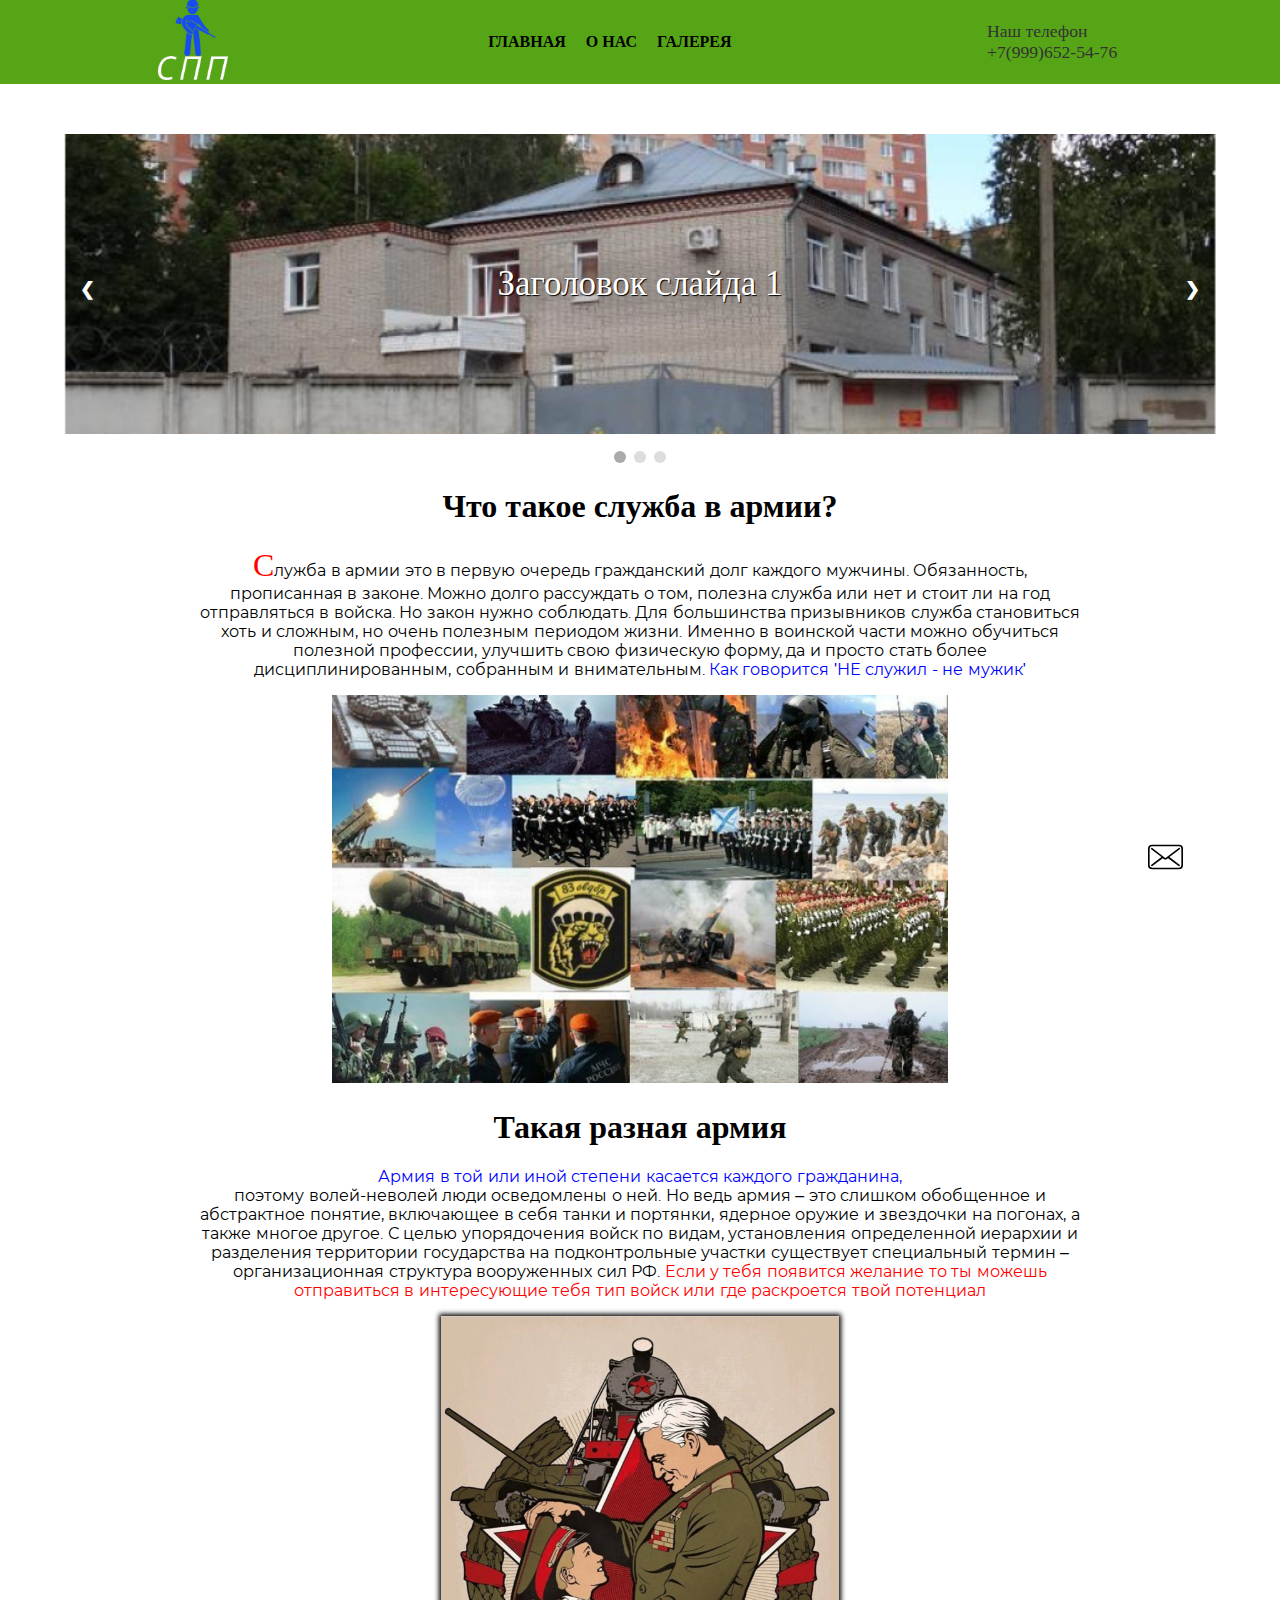
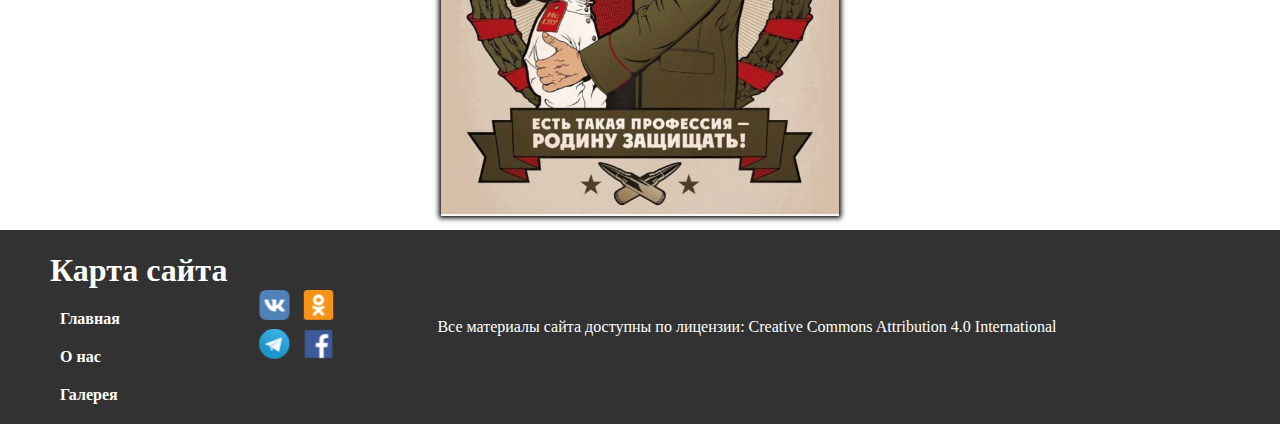
<file: index.html>
<!DOCTYPE html>
<html lang="ru">
<head>
    <meta charset="UTF-8">
    <meta name="viewport" content="width=device-width, initial-scale=1.0">
    <title>Главная</title>
    <link rel="stylesheet" href="css/style.css">
</head>
<body>
<form action="" class="messageform">
        <div class="messageform__form">
        <p class=" text-italic text-black text-center">Напишите нам ваши вопросы и <br>мы вам перезвоним!</p>
        <input class="" type="text" placeholder="ФИО">        
        <input class="" type="text" placeholder="телефон">
        <textarea class="" name="" id="" cols="30" rows="10" placeholder="Сообщение"></textarea>
        <input class="button text-center text-white text-italic " type="submit" value="Отправить">
        </div>
</form> 
    <header class="header">
        <div class="logo">
        <a href="#"><img class="logoim" src="img/logo/logo.png" alt=""></a>
        </div>
        <nav class="menu">
         <ul>
          <li><a href="index.html">Главная</a></li>
          <li><a href="forUs.html">О нас</a></li>
          <li><a href="gallery.html">Галерея</a></li>                 
         </ul>
        </nav>
        <div class="phone">   
        <p>Наш телефон 
            <br>+7(999)652-54-76</p>
       </div>
       <div class="burger_menu">
            <div class="burger_menu_button">
                <span class="burger_menu_line"></span>
            </div>
            <nav class="burger_menu_nav">
                <a href="index.html" class="burger_menu_link">Главная</a>
                <a href="forUs.html" class="burger_menu_link">О нас</a>
                <a href="gallery.html" class="burger_menu_link">Галерея</a>
            </nav>
            <div class="burger_menu_overlay"></div>
       </div>
    </header>
    <div class="msg-active">
        <a class="msg-active__button-self">
        <svg data-name="Live 1" id="Live_1" width="70%" height="50" viewBox="0 0 128 128" xmlns="http://www.w3.org/2000/svg"><title/><path d="M116.73,31.83a3,3,0,0,0-4.2-.61L64.14,67.34a1,1,0,0,1-1.2,0L15.5,31.06a3,3,0,1,0-3.64,4.77L49.16,64.36,12.27,92.16A3,3,0,1,0,15.88,97L54.11,68.14l5.18,4a7,7,0,0,0,8.43.06l5.44-4.06L111.84,97a3,3,0,1,0,3.59-4.81L78.17,64.35,116.12,36A3,3,0,0,0,116.73,31.83Z"/><path d="M113,19H15A15,15,0,0,0,0,34V94a15,15,0,0,0,15,15h98a15,15,0,0,0,15-15V34A15,15,0,0,0,113,19Zm9,75a9,9,0,0,1-9,9H15a9,9,0,0,1-9-9V34a9,9,0,0,1,9-9h98a9,9,0,0,1,9,9Z"/></svg>
        </a>
    </div>
    <div class="slider">
        <div class="item">
            <img src="img/slide/Военкомат1.png" alt="Первый слайд">
            <div class="slideText">Заголовок слайда 1</div>
        </div>
    
        <div class="item">
            <img src="img/slide/Военкомат1.png" alt="Второй слайд">
            <div class="slideText">Заголовок слайда 2</div>
        </div>
    
        <div class="item">
            <img src="img/slide/Военкомат1.png" alt="Третий слайд">
            <div class="slideText">Заголовок слайда 3</div>
        </div>
    
        <a class="prev" onclick="minusSlide()">&#10094;</a>
        <a class="next" onclick="plusSlide()">&#10095;</a>
    </div>
    
    <div class="slider-dots">
        <span class="slider-dots_item" onclick="currentSlide(1)"></span> 
        <span class="slider-dots_item" onclick="currentSlide(2)"></span> 
        <span class="slider-dots_item" onclick="currentSlide(3)"></span> 
    </div>
                   
<div class="contente">
    <div class="contente_info">
    <h1 class="contente_info_hh0">Что такое  служба в армии?</h1>
    <div class="contente_info_text">
        <p class="text1">Служба в армии это в первую очередь гражданский долг каждого мужчины. 
            Обязанность, прописанная в законе. 
            Можно долго рассуждать о том, полезна служба или нет и 
            стоит ли на год отправляться в войска. Но закон нужно соблюдать.
            Для большинства призывников служба становиться хоть и 
            сложным, но очень полезным периодом жизни. 
            Именно в воинской части можно обучиться полезной профессии, 
            улучшить свою физическую форму, да и просто стать более 
            дисциплинированным, собранным и внимательным.
            </p>
    </div>
    <div class="contente-img">
        <img class="contente-img1" src="img/content/image1.png">
    </div>
    <div class="contente_info">
        <h1 class="contente_info_hh1">Такая разная армия</h1>
        <div class="contente_info_text">
            <p class="text2">Армия в той или иной степени 
                касается каждого гражданина,<br> 
                поэтому волей-неволей люди осведомлены 
                о ней. Но ведь армия – это слишком обобщенное и 
                абстрактное понятие, включающее в себя танки и портянки, 
                ядерное оружие и звездочки на погонах, а также многое другое. 
                С целью упорядочения войск по видам, установления определенной 
                иерархии и разделения территории государства на подконтрольные 
                участки существует специальный термин – организационная структура 
                вооруженных сил РФ.
                </p>
        </div>
    </div>
    <div class="contente-img">
        <img class="contente-img2" src="img/content/image2.png">
    </div>
    </div>
    
</div>
    <footer>
            <div class="footer_back">
                <div class="footer_back_map">
                    <h1>Карта сайта</h1>              
                    <ul>
                        <li><a href="index.html">Главная</a></li>
                        <li><a href="forUs.html">О нас</a></li>
                        <li><a href="gallery.html">Галерея</a></li>                 
                    </ul>
                
                </div>
                <div class="sotial">
                    <div class="sotial__top">
                        <img src="img/icons/VK.svg" alt="" srcset="">
                        <img src="img/icons/OK.svg" alt="" srcset="">
                    </div>
                    <div class="sotial__bottom">
                        <img src="img/icons/Telegram.svg" alt="" srcset="">
                        <img src="img/icons/Facebook.svg" alt="" srcset="">
                    </div>
                </div>
                    <div class="footer_back_cap">
                        <p>Все материалы сайта доступны по лицензии:
                        Creative Commons Attribution 4.0 International</p>
                    </div>
                  </div>                        
    </footer>
    
<script src="js/jQuery.js"></script>
<script src="js/main.js"></script>
<script src="js/bur.js"></script>

</body>
</html>
</file>
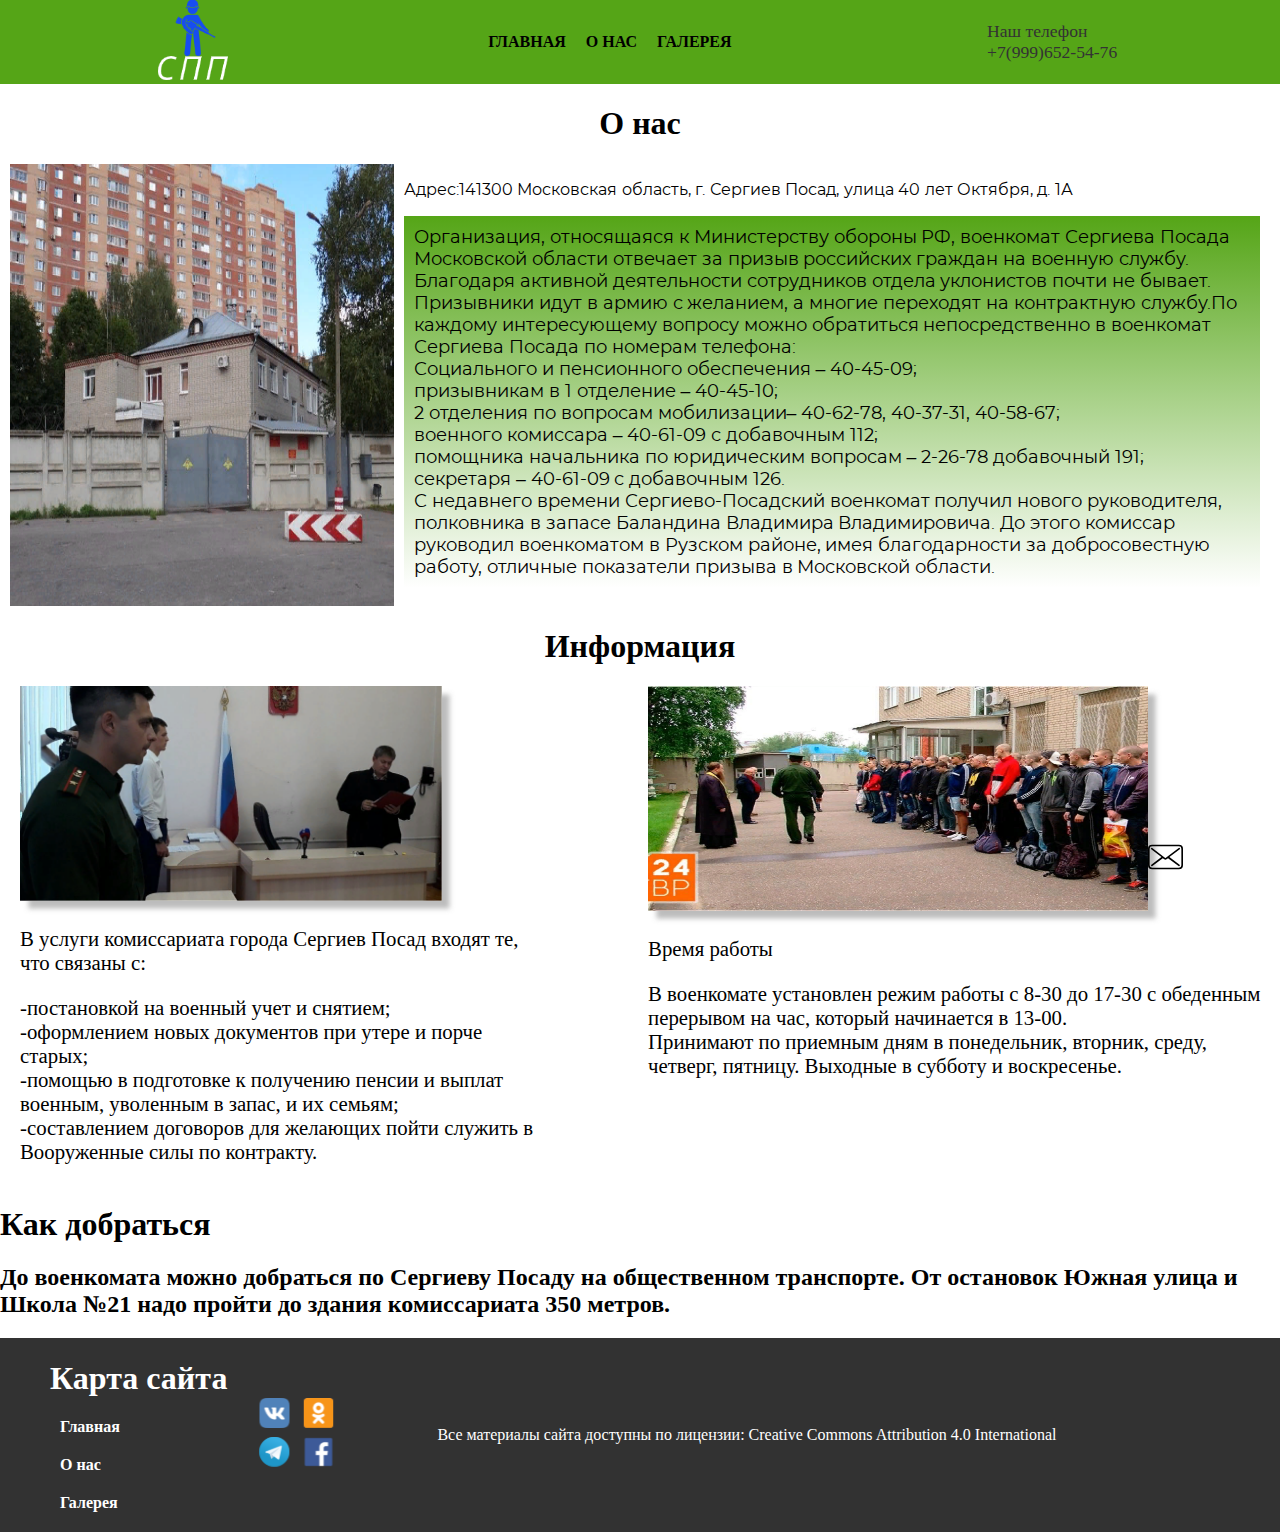
<file: forUs.html>
<!DOCTYPE html>
<html lang="ru">
<head>
    <meta charset="UTF-8">
    <meta name="viewport" content="width=device-width, initial-scale=1.0">
    <title>О нас</title>
    <link rel="stylesheet" href="css/styleUS.css">
</head>
<body>
<form action="" class="messageform">
        <div class="messageform__form">
        <p class=" text-italic text-black text-center">Напишите нам ваши вопросы и <br>мы вам перезвоним!</p>
        <input class="" type="text" placeholder="ФИО">        
        <input class="" type="text" placeholder="телефон">
        <textarea class="" name="" id="" cols="30" rows="10" placeholder="Сообщение"></textarea>
        <input class="button text-center text-white text-italic " type="submit" value="Отправить">
        </div>
</form>
    <header class="header">
        <div class="logo">
        <a href="#"><img class="logoim" src="img/logo/logo.png" alt=""></a>
        </div>
        <nav class="menu">
         <ul>
          <li><a href="index.html">Главная</a></li>
          <li><a href="forUs.html">О нас</a></li>
          <li><a href="gallery.html">Галерея</a></li>                 
         </ul>
        </nav>
        <div class="phone">      
        <p>Наш телефон 
            <br>+7(999)652-54-76</p>
        </div>
        <div class="burger_menu ">
            <div class="burger_menu_button">
                <span class="burger_menu_line"></span>
            </div>
            <nav class="burger_menu_nav">
                <a href="index.html" class="burger_menu_link">Главная</a>
                <a href="forUs.html" class="burger_menu_link">О нас</a>
                <a href="gallery.html" class="burger_menu_link">Галерея</a>
            </nav>
            <div class="burger_menu_overlay"></div>
       </div>
    </header>
    <div class="msg-active">
        <a class="msg-active__button-self">
        <svg data-name="Live 1" id="Live_1" width="70%" height="50" viewBox="0 0 128 128" xmlns="http://www.w3.org/2000/svg"><title/><path d="M116.73,31.83a3,3,0,0,0-4.2-.61L64.14,67.34a1,1,0,0,1-1.2,0L15.5,31.06a3,3,0,1,0-3.64,4.77L49.16,64.36,12.27,92.16A3,3,0,1,0,15.88,97L54.11,68.14l5.18,4a7,7,0,0,0,8.43.06l5.44-4.06L111.84,97a3,3,0,1,0,3.59-4.81L78.17,64.35,116.12,36A3,3,0,0,0,116.73,31.83Z"/><path d="M113,19H15A15,15,0,0,0,0,34V94a15,15,0,0,0,15,15h98a15,15,0,0,0,15-15V34A15,15,0,0,0,113,19Zm9,75a9,9,0,0,1-9,9H15a9,9,0,0,1-9-9V34a9,9,0,0,1,9-9h98a9,9,0,0,1,9,9Z"/></svg>
        </a>
    </div>
<div class="info">
    <div class="info_about">
            <h1>О нас</h1>
    </div>
    <div class="info_text">
            <img class="img3" src="img/content/image3.png">
        <div class="info_text_greentext">
            <div class="all_text">
                <p>Адрес:141300 Московская область, г. Сергиев Посад, улица 40 лет Октября, д. 1А</p>                          
                <p class="grennn">Организация, относящаяся к 
                Министерству обороны РФ, военкомат Сергиева Посада 
                Московской области отвечает за призыв российских 
                граждан на военную службу. Благодаря активной деятельности 
                сотрудников отдела уклонистов почти не бывает.
                Призывники идут в армию с желанием, а многие переходят 
                на контрактную службу.По каждому интересующему вопросу можно обратиться непосредственно в военкомат Сергиева Посада по номерам телефона:

                <br>Социального и пенсионного обеспечения – 40-45-09;
                <br>призывникам в 1 отделение – 40-45-10;
                <br>2 отделения по вопросам мобилизации– 40-62-78, 40-37-31, 40-58-67;
                <br>военного комиссара – 40-61-09 с добавочным 112;
                <br>помощника начальника по юридическим вопросам – 2-26-78 добавочный 191;
                <br>секретаря – 40-61-09 с добавочным 126.
                <br>С недавнего времени Сергиево-Посадский военкомат получил нового руководителя, полковника в запасе Баландина Владимира Владимировича. До этого комиссар руководил военкоматом в Рузском районе, имея благодарности за добросовестную работу, отличные показатели призыва в Московской области.
                </p>
            </div>            
        </div>
        
        </div>     
    </div>
    <div class="info_text_about">
            <h1>Информация</h1>
    </div>

    <div class="info_about_text">
        <div class="services">
        <img class="img4_1" src="img/content/image4.png">
        <p>В услуги комиссариата города Сергиев Посад входят те, что связаны с:</p>
        <p> -постановкой на военный учет и снятием;
            <br>-оформлением новых документов при утере и порче старых;
            <br>-помощью в подготовке к получению пенсии и выплат военным, уволенным в запас, и их семьям;
            <br>-составлением договоров для желающих пойти служить в Вооруженные силы по контракту.
            </p>
        </div>
        <div class="work">
            <img class="img4_2" src="img/content/image5.png">
            <p class="time">Время работы</p>
            <p>В военкомате установлен режим работы с 8-30 до 17-30 с обеденным перерывом на час, который начинается в 13-00. <br>Принимают по приемным дням в понедельник, вторник, среду, четверг, пятницу. Выходные в субботу и воскресенье.</p>
        </div>
    </div>
    <div class="map3">
        <h1>Как добраться</h1>
        <script type="text/javascript" class="yandexmap3" charset="utf-8" async src="https://api-maps.yandex.ru/services/constructor/1.0/js/?um=constructor%3A0daad140fcdefd983be1c4a862db712745cca174222701edc5de37b73afa1cfa&amp;height=490&amp;lang=ru_RU&amp;scroll=true"></script>
        <h2>До военкомата можно добраться по Сергиеву
         Посаду на общественном транспорте. От остановок 
         Южная улица и Школа №21 надо пройти до здания 
         комиссариата 350 метров.</h2>
    </div> 
    
<footer>
    <div class="footer_back">
            <div class="footer_back_map">
                <h1>Карта сайта</h1>              
                <ul>
                    <li><a href="index.html">Главная</a></li>
                    <li><a href="forUs.html">О нас</a></li>
                    <li><a href="gallery.html">Галерея</a></li>                 
                </ul>
            
        </div>
        <div class="sotial">
            <div class="sotial__top">
                <img src="img/icons/VK.svg" alt="" srcset="">
                <img src="img/icons/OK.svg" alt="" srcset="">
            </div>
            <div class="sotial__bottom">
                <img src="img/icons/Telegram.svg" alt="" srcset="">
                <img src="img/icons/Facebook.svg" alt="" srcset="">
            </div>
        </div>
            <div class="footer_back_cap">
                <p>Все материалы сайта доступны по лицензии:
                    Creative Commons Attribution 4.0 International</p>
            </div>
    </div>
</footer>
<script src="js/jQuery.js"></script>
<script src="js/bur.js"></script>
</body>
</html>
</file>
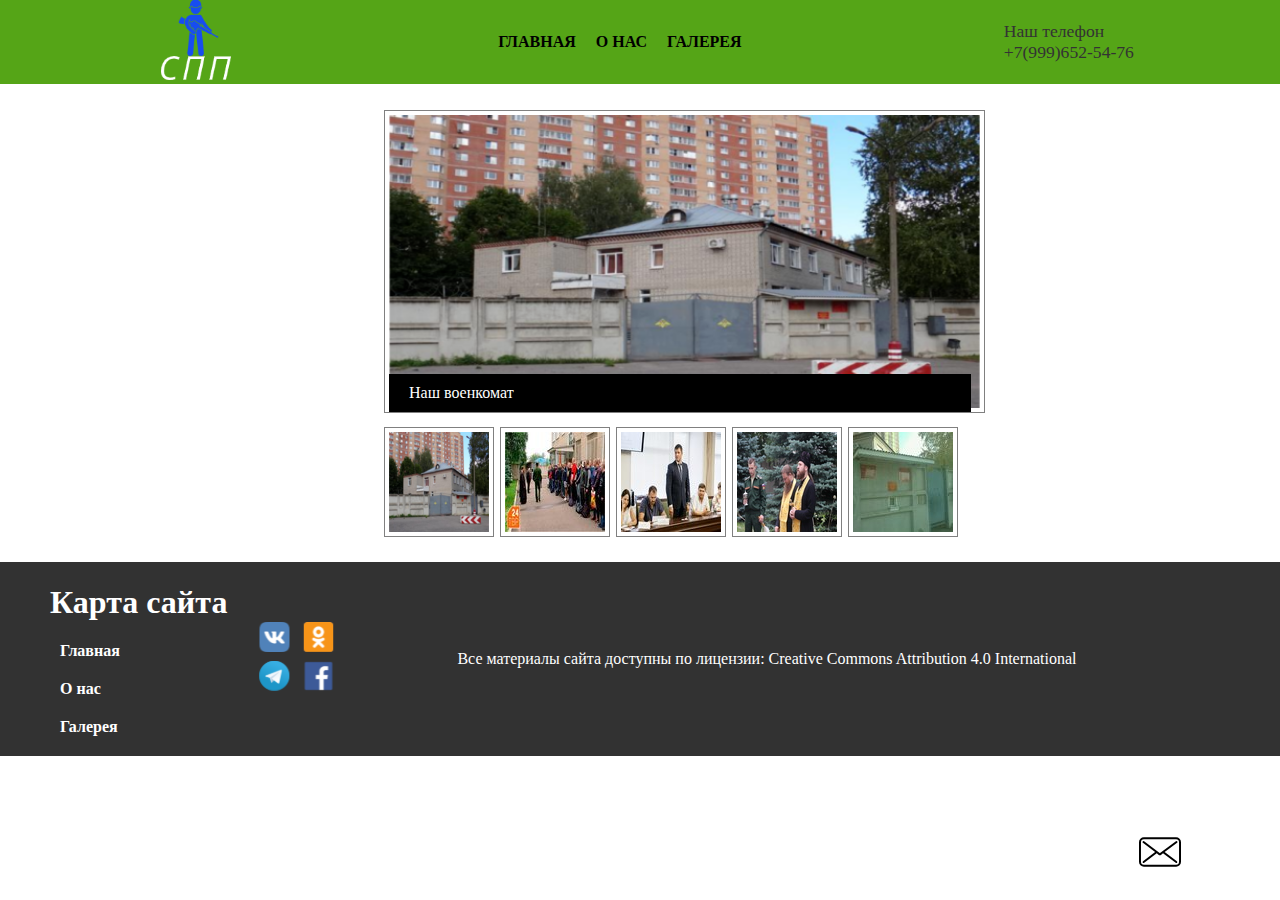
<file: gallery.html>
<!DOCTYPE html>
<html lang="ru">
<head>
    <meta charset="UTF-8">
    <meta name="viewport" content="width=device-width, initial-scale=1.0">
    <title>Галерея</title>
    
    <link rel="stylesheet" href="css/galleryStyle.css">
</head>
<body>
    <form action="" class="messageform">
        <div class="messageform__form">
        <p class=" text-italic text-black text-center">Напишите нам ваши вопросы и <br>мы вам перезвоним!</p>
        <input class="" type="text" placeholder="ФИО">        
        <input class="" type="text" placeholder="телефон">
        <textarea class="" name="" id="" cols="30" rows="10" placeholder="Сообщение"></textarea>
        <input class="button text-center text-white text-italic " type="submit" value="Отправить">
        </div>
</form>
    <header class="header">
        <div class="logo">
        <a href="#"><img class="logoim" src="img/logo/logo.png" alt=""></a>
        </div>
        <nav class="menu">
         <ul>
          <li><a href="index.html">Главная</a></li>
          <li><a href="forUs.html">О нас</a></li>
          <li><a href="">Галерея</a></li>                 
         </ul>
        </nav>
        <div class="phone">
        <p>Наш телефон 
            <br>+7(999)652-54-76</p>
        </div>
        <div class="burger_menu ">
            <div class="burger_menu_button">
                <span class="burger_menu_line"></span>
            </div>
            <nav class="burger_menu_nav">
                <a href="index.html" class="burger_menu_link">Главная</a>
                <a href="forUs.html" class="burger_menu_link">О нас</a>
                <a href="gallery.html" class="burger_menu_link">Галерея</a>
            </nav>
            <div class="burger_menu_overlay"></div>
       </div>
    </header>
    <div class="msg-active">
        <a class="msg-active__button-self">
        <svg data-name="Live 1" id="Live_1" width="70%" height="50" viewBox="0 0 128 128" xmlns="http://www.w3.org/2000/svg"><title/><path d="M116.73,31.83a3,3,0,0,0-4.2-.61L64.14,67.34a1,1,0,0,1-1.2,0L15.5,31.06a3,3,0,1,0-3.64,4.77L49.16,64.36,12.27,92.16A3,3,0,1,0,15.88,97L54.11,68.14l5.18,4a7,7,0,0,0,8.43.06l5.44-4.06L111.84,97a3,3,0,1,0,3.59-4.81L78.17,64.35,116.12,36A3,3,0,0,0,116.73,31.83Z"/><path d="M113,19H15A15,15,0,0,0,0,34V94a15,15,0,0,0,15,15h98a15,15,0,0,0,15-15V34A15,15,0,0,0,113,19Zm9,75a9,9,0,0,1-9,9H15a9,9,0,0,1-9-9V34a9,9,0,0,1,9-9h98a9,9,0,0,1,9,9Z"/></svg>
        </a>
    </div>
    <div id="gallery">
        <div id="panel">
            <img id="largeImage" src="img/gallery/image_01_large.png" />
            <div id="description">Наш военкомат</div>
        </div>
        <div id="thumbs">
            <img src="img/gallery/image_01_thumb.png" alt="Наш военкомат" />
            <img src="img/gallery/image_02_thumb.jpeg" alt="Призыв" />
            <img src="img/gallery/image_03_thumb.jpg" alt="Главный комиссар" />
            <img src="img/gallery/image_04_thumb.jpg" alt="Отправка призывников" />
            <img src="img/gallery/image_05_thumb.jpg" alt="Вход" />
            
        </div>
    </div>
<footer>
    <div class="footer_back">
        <div class="footer_back_map">
                <h1>Карта сайта</h1>              
                <ul>
                    <li><a href="index.html">Главная</a></li>
                    <li><a href="forUs.html">О нас</a></li>
                    <li><a href="#">Галерея</a></li>                 
                </ul>
            
        </div>
        <div class="sotial">
            <div class="sotial__top">
                <img src="img/icons/VK.svg" alt="" srcset="">
                <img src="img/icons/OK.svg" alt="" srcset="">
            </div>
            <div class="sotial__bottom">
                <img src="img/icons/Telegram.svg" alt="" srcset="">
                <img src="img/icons/Facebook.svg" alt="" srcset="">
            </div>
        </div>
            <div class="footer_back_cap">
                <p>Все материалы сайта доступны по лицензии:
                    Creative Commons Attribution 4.0 International</p>
            </div>
    </div>
</footer>
</body>
<script src="js/jQuery.js"></script>
<script src="js/bur.js"></script>
<script>$('#thumbs').delegate('img','click', function(){
    $('#largeImage').attr('src',$(this).attr('src').replace('thumb','large'));
    $('#description').html($(this).attr('alt'));
});</script>
</html>
</file>
<file: css/style.css>
@font-face {
    font-family: Stalinist;
    src: url(fonts/StalinistOne-Regular.ttf);
}

@font-face {
    font-family: 'Montserrat Alternates';
    src: url('fonts/Montserrat/Bold\ Normal/montserrat-600-normal.woff2') format('woff2'), url('fonts/Montserrat/Bold\ Normal/montserrat-600-normal.woff') format('woff'), url('fonts/Montserrat/Bold\ Normal/montserrat-600-normal.ttf') format('truetype');
    font-weight: 600;
    font-style: normal;
}

@font-face {
    font-family: 'Montserrat Alternates';
    src: url('fonts/Montserrat/Light\ Normal/montserrat-400-normal.woff2') format('woff2'), url('fonts/Montserrat/Light\ Normal/montserrat-400-normal.woff') format('woff'), url('fonts/Montserrat/Light\ Normal/montserrat-400-normal.ttf') format('truetype');
    font-weight: 400;
    font-style: normal;
}

@font-face {
    font-family: 'Montserrat Alternates';
    src: url('fonts/Montserrat/Bold\ Italic/montserrat-600-italic.woff2') format('woff2'), url('fonts/Montserrat/Bold\ Italic/montserrat-600-italic.woff') format('woff'), url('fonts/Montserrat/Bold\ Italic/montserrat-600-italic.ttf') format('truetype');
    font-weight: 600;
    font-style: italic;
}

@font-face {
    font-family: 'Montserrat Alternates';
    src: url('fonts/Montserrat/Light\ Italic/montserrat-400-italic.woff2') format('woff2'), url('fonts/Montserrat/Light\ Italic/montserrat-400-italic.woff') format('woff'), url('fonts/Montserrat/Light\ Italic/montserrat-400-italic.ttf') format('truetype');
    font-weight: 400;
    font-style: italic;
}


html,
body {
    margin: 0;
    padding: 0
}

.header {
    display: flex;
    flex-wrap: wrap;
    justify-content: space-around;
    align-items: center;
    background-color: #55A517;
    width: 100%;
    margin-top: -1;
}

.header .menu ul {
    display: flex;
}

.logoim {
    height: 80px;
    width: 80px;

}

.header .logo {
    padding-left: 30px;
}

.header .menu ul {
    display: flex;
    list-style: none;
}

.header .menu ul li {
    margin: 20px 10px;
}

.phone {
    font-size: 110%;
    color: #333;
    padding-right: 40px;
}

.header .menu ul a {
    text-transform: uppercase;
    text-decoration: none;
    font-weight: bold;
    color: black;
}

.slider {
    max-width: 90%;
    position: relative;
    margin: auto;
    height: 300px;
    margin-bottom: 15px;
    margin-top: 50px;
}

.slider .item img {
    object-fit: cover;
    width: 100%;
    height: 300px;
    border: none !important;
    box-shadow: none !important;
}

.slider .prev,
.slider .next {
    cursor: pointer;
    position: absolute;
    top: 0;
    top: 50%;
    width: auto;
    margin-top: -22px;
    padding: 16px;
    color: white;
    font-weight: bold;
    font-size: 18px;
    transition: 0.6s ease;
    border-radius: 0 3px 3px 0;
}

.slider .next {
    right: 0;
    border-radius: 3px 0 0 3px;
}

.slider .prev:hover,
.slider .next:hover {
    background-color: rgba(0, 0, 0, 0.8);
}

.slideText {
    position: absolute;
    color: #fff;
    font-size: 35px;
    left: 50%;
    top: 50%;
    transform: translate(-50%, -50%);
    text-shadow: 1px 1px 1px #000, 0 0 1em #000;
}

.slider-dots {
    text-align: center;
}

.slider-dots_item {
    cursor: pointer;
    height: 12px;
    width: 12px;
    margin: 0 2px;
    background-color: #ddd;
    border-radius: 50%;
    display: inline-block;
    transition: background-color 0.6s ease;
}

.active,
.slider-dots_item:hover {
    background-color: #aaa;
}

.slider .item {
    -webkit-animation-name: fade;
    -webkit-animation-duration: 1.5s;
    animation-name: fade;
    animation-duration: 1.5s;
}

@-webkit-keyframes fade {
    from {
        opacity: .4
    }

    to {
        opacity: 1
    }
}

@keyframes fade {
    from {
        opacity: .4
    }

    to {
        opacity: 1
    }
}

.contente {
    text-align: center;
    padding-right: 200px;
    padding-left: 200px;
}

.text1 {
    font-family: 'Montserrat Alternates', sans-serif;
}

.text2 {
    font-family: 'Montserrat Alternates', sans-serif;
}

.contente-img1 {
    width: 70%;
}

.contente-img2 {
    height: 500px;
    box-shadow: 0 0 5px 2px;
    margin-bottom: 10px;
}

footer {
    display: flex;
    flex-direction: column;
    align-items: center;
}

.footer_back {
    background-color: #323232;
    width: 100%;
    color: white;
    display: flex;
}

.footer_back_map {
    text-decoration: none;
    color: #FFFFFF;
    font-style: normal;
    font-weight: bold;
    margin-left: 50px;
}

.footer_back_info {
    display: flex;
    flex-wrap: wrap;
    justify-content: space-around;
    align-items: center;
}

.footer_back_cap {
    display: flex;
    align-items: center;
    margin-left: 80px;
    padding: 0;
}

.footer_back_map a {
    color: white;
    text-decoration: none;
}

.footer_back_map ul {
    list-style: none;
}

.footer_back_map ul li {
    margin: 20px 10px;
}

ul {
    list-style: none;
    padding: 0;
    margin: 0;

}

.content_info_text {
    font-family: Impact;
}

.text1::after {
    content: "Как говорится 'НЕ служил - не мужик'";
    color: blue;
}

.text1::first-letter {
    color: red;
    font-size: 200%;
    font-family: Alternates;
}

.text2::after {
    content: "Если у тебя появится желание то ты можешь отправиться в интересующие тебя тип войск или где раскроется твой потенциал";
    color: red;
}

.text2::first-line {
    color: blue;
}

.content_info_hh1 {
    text-shadow: #5dc8e5 0 0 10px;
    color: #0083bd;
}

.content_info_hh0 {
    text-shadow: red 0 0 10px;
}

.burger_menu {
    position: fixed;
    top: 0px;
    /* right:10px; */
    left: 90vw;
    z-index: 30;
    width: 70px;
    height: 60px;
    background-color: black;
    border-radius: 50%;
    transition: 0.4s;
    display: none;
}

.burger_menu_line,
.burger_menu_line::before,
.burger_menu_line::after {
    position: absolute;
    width: 40px;
    height: 6px;
    z-index: 30;
    background-color: white;
}

.burger_menu_line {
    top: 45%;
    right: 50%;
    transform: translate(50%, 50%);
}

.burger_menu_line::before {
    content: '';
    top: -12px;
}

.burger_menu_line::after {
    content: '';
    top: 12px;
}

.burger_menu_button:hover .burger_menu_line {
    filter: brightness(0.7);
}

.burger_menu_active .burger_menu_line {
    background-color: transparent;
}

.burger_menu_active .burger_menu_line::before {
    top: 0;
    transform: rotate(45deg);
}

.burger_menu_active .burger_menu_line::after {
    top: 0;
    transform: rotate(-45deg);
}

.burger_menu_nav {
    padding-top: 80px;
    position: fixed;
    z-index: 20;
    display: flex;
    flex-flow: column;
    height: 100%;
    background-color: black;
    overflow-y: auto;
    right: -100%;
    transition: 0.5s;
}

.burger_menu_active .burger_menu_nav {
    right: 0;
}

.burger_menu_link {
    padding: 20px;
    font-size: 15px;
    text-decoration: none;
    text-transform: uppercase;
    letter-spacing: 5px;
    color: white;
}

.burger_menu_overlay {
    display: none;
    position: fixed;
    top: 0;
    right: 0;
    width: 100vw;
    height: 100vh;
    z-index: 10;
}

.burger_menu_active .burger_menu_overlay {
    display: block;
    background-color: rgba(0, 0, 0, 0.5);
}

.msg-active {
    display: -webkit-box;
    display: -ms-flexbox;
    display: flex;
    -webkit-box-pack: center;
    -ms-flex-pack: center;
    justify-content: center;
    -webkit-box-align: center;
    -ms-flex-align: center;
    align-items: center;
    width: 50px;
    height: 50px;
    margin: 0px 0px 0px 0px;
    cursor: pointer;
    position: fixed;
    right: 7vw;
    bottom: 2vh;
    z-index: 12;
    -webkit-transition: background-color 0.15s ease-out, height 1s step-start;
    -o-transition: background-color 0.15s ease-out, height 1s step-start;
    transition: background-color 0.15s ease-out, height 1s step-start;
}

.msg-active a {
    display: -webkit-box;
    display: -ms-flexbox;
    display: flex;
    -webkit-box-pack: center;
    -ms-flex-pack: center;
    justify-content: center;
    -webkit-box-align: center;
    -ms-flex-align: center;
    align-items: center;
    width: 100%;
    height: 100%;
}


.msg-active__button-self {
    -webkit-transition: 0.3s;
    -o-transition: 0.3s;
    transition: 0.3s;
}

.msg-active__button-self:hover {
    -webkit-transform: scale(1.3) rotate(180deg);
    -ms-transform: scale(1.3) rotate(180deg);
    transform: scale(1.3) rotate(180deg);
}

.msg-active:hover {
    background-color: rgb(0, 0, 0);
}

svg {
    fill: black;
    -webkit-transition: 0.3s;
    -o-transition: 0.3s;
    transition: 0.3s;
}

.msg-active__button-self:hover>svg {
    fill: #ffffff;
}

footer .sotial {
    margin-left: 30px;
    margin-top: 60px;
    width: 100px;
}

.sotial img {
    width: 35px;
    height: 30px;
    margin: 0px 5px 5px 0;
}

.messageform {
    display: -webkit-box;
    display: -ms-flexbox;
    display: flex;
    -webkit-box-pack: center;
    -ms-flex-pack: center;
    justify-content: center;
    -webkit-box-align: center;
    -ms-flex-align: center;
    align-items: center;
    width: 102vw;
    height: 100vh;
    position: fixed;
    z-index: 8;
    background-color: rgba(0, 0, 0, 0.5);
    opacity: 0;
    height: 0;
    overflow: hidden;
    -webkit-transition: opacity 0.5s ease-out, height 1s step-end;
    -o-transition: opacity 0.5s ease-out, height 1s step-end;
    transition: opacity 0.5s ease-out, height 1s step-end;
}

.messageform.active {
    height: 100vh;
    opacity: 1;
    -webkit-transition: opacity 0.5s ease-out, height 1s step-start;
    -o-transition: opacity 0.5s ease-out, height 1s step-start;
    transition: opacity 0.5s ease-out, height 1s step-start;
}

.messageform p {
    white-space: nowrap;
}

.messageform__form {
    display: -webkit-box;
    display: -ms-flexbox;
    display: flex;
    -webkit-box-orient: vertical;
    -webkit-box-direction: normal;
    -ms-flex-direction: column;
    flex-direction: column;
    -webkit-box-pack: center;
    -ms-flex-pack: center;
    justify-content: center;
    -webkit-box-align: center;
    -ms-flex-align: center;
    align-items: center;
    width: 450px;
    height: 450px;
    background-color: white;
    border-radius: 100px;
    padding: 40px 0 40px 0;
    transition: 1s ease;
    transform:translateY(-100%);
}
.messageform.active  .messageform__form{
    transform:translateY(0%)!important;
}
.messageform__form input {
    margin: 20px 0 0 0;
    width: 50%;
    height: 200px;
    padding: 5px;
    border-radius: 20px;
    text-align: center;
}

.messageform__form textarea {

    margin: 30px 0 0 0;
    padding: 20px 0 0 0;
    width: 60%;
    max-width: 300px;
    min-width: 300px;
    min-height: 220px;
    max-height: 300px;
    border: none;
    border-radius: 20px;
    -webkit-box-shadow: 0px 0px 10px rgba(0, 0, 0, 0.50) inset;
    box-shadow: 0px 0px 10px rgba(0, 0, 0, 0.50) inset;
    text-align: center;
}

.messageform__form .button {
    color: white;
    margin: 10px 0 0 0;
    padding: 10px 0 20px 0;
    width: 70%;
    height: 100px;
    border: none;
    border-radius: 20px;
    -webkit-box-shadow: 0px 0px 10px rgba(0, 0, 0, 0.50);
    box-shadow: 0px 0px 10px rgba(0, 0, 0, 0.50);
    text-align: center;
    background-color: #000000;
    -webkit-transition: background-color 0.15s ease-out, height 1s step-start;
    -o-transition: background-color 0.15s ease-out, height 1s step-start;
    transition: background-color 0.15s ease-out, height 1s step-start;
}

.messageform__form .button.click,
.buttons .buttons__up.click,
.msg-active.click {
    background-color: #1f461e;
    -webkit-transition: background-color 0.15s ease-out, height 1s step-start;
    -o-transition: background-color 0.15s ease-out, height 1s step-start;
    transition: background-color 0.15s ease-out, height 1s step-start;
}


@media (max-width: 770px) {
    .menu {
        display: none;
    }

    .phone {
        margin-right: 100px;
    }

    .burger_menu {
        display: initial;
    }

    .contente-img1 {
        width: 80%;
    }

    .contente {

        padding-right: 20px;
        padding-left: 20px;
        font-family: 'Trebuchet MS';
    }

    .text1,
    .text2 {
        text-align: left;
    }
}

@media (max-width: 450px) {
    .burger_menu {
        display: initial;
    }

    .contente {

        padding-right: 14px;
        padding-left: 10px;
        font-family: 'Courier New';
    }

    .logoim {
        height: 60px;
        width: 60px;

    }

    .header .logo {
        padding-left: 10px;
    }

    .contente-img2 {
        height: 300px;
        box-shadow: 0 0 5px 2px;
        margin-bottom: 10px;
    }

    .burger_menu {
        position: fixed;
        top: 0px;
        /* right:10px; */
        left: 75vw;
        z-index: 30;
        width: 70px;
        height: 60px;
        background-color: black;
        border-radius: 50%;
        transition: 0.4s;
    }
    .footer_back_cap{
        margin-left: unset;
    }
}
</file>
<file: css/styleUS.css>
@font-face 
{
    font-family: Stalinist;
    src: url(fonts/StalinistOne-Regular.ttf);
}

@font-face 
{
    font-family: 'Montserrat Alternates';
    src: url('fonts/Montserrat/Bold\ Normal/montserrat-600-normal.woff2') format('woff2'), url('fonts/Montserrat/Bold\ Normal/montserrat-600-normal.woff') format('woff'), url('fonts/Montserrat/Bold\ Normal/montserrat-600-normal.ttf') format('truetype');
    font-weight: 600;
    font-style: normal;
}

@font-face 
{
    font-family: 'Montserrat Alternates';
    src: url('fonts/Montserrat/Light\ Normal/montserrat-400-normal.woff2') format('woff2'), url('fonts/Montserrat/Light\ Normal/montserrat-400-normal.woff') format('woff'), url('fonts/Montserrat/Light\ Normal/montserrat-400-normal.ttf') format('truetype');
    font-weight: 400;
    font-style: normal;
}

@font-face 
{
    font-family: 'Montserrat Alternates';
    src: url('fonts/Montserrat/Bold\ Italic/montserrat-600-italic.woff2') format('woff2'), url('fonts/Montserrat/Bold\ Italic/montserrat-600-italic.woff') format('woff'), url('fonts/Montserrat/Bold\ Italic/montserrat-600-italic.ttf') format('truetype');
    font-weight: 600;
    font-style: italic;
}

@font-face 
{
    font-family: 'Montserrat Alternates';
    src: url('fonts/Montserrat/Light\ Italic/montserrat-400-italic.woff2') format('woff2'), url('fonts/Montserrat/Light\ Italic/montserrat-400-italic.woff') format('woff'), url('fonts/Montserrat/Light\ Italic/montserrat-400-italic.ttf') format('truetype');
    font-weight: 400;
    font-style: italic;
}

html, body{
    margin: 0;
    padding: 0
}
.header {
    display: flex;
    flex-wrap: wrap; 
    justify-content: space-around;
    align-items: center; 
    background-color:#55A517;
    width: 100%;
    
}
 .header .menu ul {
    display: flex;
 }
.logoim{
    height: 80px;
    width: 80px;
}
.header .logo {
    padding-left: 30px;
  }
.header .menu ul {
    display: flex;
    list-style: none;
}
.header .menu ul li {
    margin: 20px 10px;
    
}
.phone {
    font-size: 110%;
    color: #333;
    padding-right: 40px;
}
.header .menu ul a {
    text-transform: uppercase;
    text-decoration: none;
    font-weight: bold;
    color:black;
}
.info_about h1{
    text-align: center;
}
.img3{
    width:30%; 
    padding-left: 10px;
}
.info_text{
display: flex;

}
.info_text_greentext{
    margin-left: 10px;
    margin-right: 20px;

}
.all_text{
    font-family: 'Montserrat Alternates', sans-serif;
}
.grennn{
    font-size: 110%;
    background-color:#55A517;
    padding: 10px;
    font-family: 'Montserrat Alternates', sans-serif;
    background: linear-gradient(to top, #ffffff, #55A517);
}
.info_text_about{
    text-align: center;
}
.info_about_text{
    display: flex;
}
.img4_1{
    width:80%;
    box-shadow: 0.4em 0.4em 5px rgba(122,122,122,0.5);
}
.img4_2{
    width:500px;
    height: 225px;
    box-shadow: 0.4em 0.4em 5px rgba(122,122,122,0.5);
}
.services{
    margin-left: 20px;
    font-size: 130%;
}
.work{
    padding-left: 100px;
    font-size: 130%;
}
.map1 h1{
text-align: center;
}
.map1 h2{
    text-align: center;
    }
footer{
    display:flex;
    flex-direction:column;
    align-items: center;
}
.footer_back{
    background-color:#323232;
    width: 100%;
    color:white;
    display: flex;
}
.footer_back_map{
text-decoration: none;
color: #FFFFFF;
font-style: normal;
font-weight: bold;
margin-left: 50px;
}

.footer_back_info{
    display: flex;
    flex-wrap: wrap; 
    justify-content: space-around;
    align-items: center;
}
.footer_back_cap{
    display: flex;
    align-items: center;
    margin-left: 80px;
    padding:0;
}
.footer_back_map a{
    color:white;
    text-decoration: none;
}
.footer_back_map ul{
    list-style: none;
}
.footer_back_map ul li {
    margin: 20px 10px;
}
ul {
    list-style: none;
    padding: 0;
    margin: 0;
    
}
.burger_menu{
    position: fixed;
    top:0px;
    right:10px;
    z-index: 30;
    width: 70px;
    height: 60px;
    background-color:black;
    border-radius:50%;
    transition: 0.4s;
    display: none;
}
.burger_menu_line, .burger_menu_line::before, 
.burger_menu_line::after{
    position: absolute;
    width:40px;
    height: 6px;
    z-index: 30;
    background-color:white;
}
.burger_menu_line{
    top:45%;
    right: 50%;
    transform: translate(50%, 50%);
}
.burger_menu_line::before{
    content:'';
    top: -12px;
}
.burger_menu_line::after{
    content:'';
    top: 12px;
}

.burger_menu_button:hover .burger_menu_line{
    filter: brightness(0.7);
}

.burger_menu_active .burger_menu_line{
    background-color:transparent;
}
.burger_menu_active .burger_menu_line::before{
    top: 0;
    transform: rotate(45deg);
}
.burger_menu_active .burger_menu_line::after{
    top: 0;
    transform: rotate(-45deg);
}
.burger_menu_nav{
    padding-top: 80px;
    position: fixed;
    z-index: 20;
    display: flex;
    flex-flow: column;
    height: 100%;
    background-color:black;
    overflow-y: auto;
    right: -100%;
    transition: 0.5s;
}
.burger_menu_active .burger_menu_nav{
    right: 0;
}

.burger_menu_link{
padding: 20px;
font-size: 15px;
text-decoration: none;
text-transform: uppercase;
letter-spacing: 5px;
color: white;
}

.burger_menu_overlay{
display: none;
position: fixed;
top: 0;
right: 0;
width:100vw;
height:100vh;
z-index: 10; 
}
.burger_menu_active .burger_menu_overlay{
    display: block;
    background-color: rgba(0,0,0,0.5); 
}

.msg-active
{
display: -webkit-box;
display: -ms-flexbox;
display: flex;
-webkit-box-pack: center;
-ms-flex-pack: center;
justify-content: center;
-webkit-box-align: center;
-ms-flex-align: center;
align-items: center;
width: 50px;
height: 50px;
margin: 0 0px 0 0;
cursor: pointer;
position: fixed;
right: 7vw;
bottom: 2vh;
z-index: 12;
-webkit-transition: background-color 0.15s ease-out, height 1s step-start;
-o-transition: background-color 0.15s ease-out, height 1s step-start;
transition: background-color 0.15s ease-out, height 1s step-start;
}

.msg-active a
{
display: -webkit-box;
display: -ms-flexbox;
display: flex;
-webkit-box-pack: center;
-ms-flex-pack: center;
justify-content: center;
-webkit-box-align: center;
-ms-flex-align: center;
align-items: center;
width: 100%;
height: 100%;
}


.msg-active__button-self
{
-webkit-transition: 0.3s;
-o-transition: 0.3s;
transition: 0.3s;
}

.msg-active__button-self:hover
{
-webkit-transform: scale(1.3) rotate(180deg);
-ms-transform: scale(1.3) rotate(180deg);
transform: scale(1.3) rotate(180deg);
}

.msg-active:hover
{
background-color: rgb(0, 0, 0);
}

svg
{
fill: black;
-webkit-transition: 0.3s;
-o-transition: 0.3s;
transition: 0.3s;
}

.msg-active__button-self:hover>svg
{
fill: #ffffff;
}

footer .sotial
{
    margin-left: 30px;
    margin-top: 60px;
    width: 100px;
}
.sotial img
{
    width: 35px;
    height: 30px;
    margin: 0px 5px 5px 0;
}
.messageform 
{
    display: -webkit-box;
    display: -ms-flexbox;
    display: flex;
    -webkit-box-pack: center;
        -ms-flex-pack: center;
            justify-content: center;
    -webkit-box-align: center;
        -ms-flex-align: center;
            align-items: center;
    width: 102vw;
    height: 100vh;
    position: fixed;
    z-index: 10;
    background-color: rgba(0, 0, 0, 0.5);
    opacity: 0;
    height: 0;
    overflow: hidden;
    -webkit-transition: opacity 0.5s ease-out, height 1s step-end;
    -o-transition: opacity 0.5s ease-out, height 1s step-end;
    transition: opacity 0.5s ease-out, height 1s step-end;

}
.messageform.active  .messageform__form{
    transform:translateY(0%)!important;
}
.messageform.active
{
    height: 100vh;
    opacity: 1;
    -webkit-transition: opacity 0.5s ease-out, height 1s step-start;
    -o-transition: opacity 0.5s ease-out, height 1s step-start;
    transition: opacity 0.5s ease-out, height 1s step-start;
}

.messageform p
{
    white-space: nowrap;
}

.messageform__form
{
    display: -webkit-box;
    display: -ms-flexbox;
    display: flex;
    -webkit-box-orient: vertical;
    -webkit-box-direction: normal;
        -ms-flex-direction: column;
            flex-direction: column;
    -webkit-box-pack: center;
        -ms-flex-pack: center;
            justify-content: center;
    -webkit-box-align: center;
        -ms-flex-align: center;
            align-items: center;
    width: 450px;
    height: 450px;
    background-color: white;
    border-radius: 100px;
    padding: 50px 0 50px 0;
    transition: 1s ease;
    transform:translateY(-100%);
}

.messageform__form input
{
    margin: 20px 0 0 0;
    width: 50%;
    height: 200px;
    padding: 5px;
    border-radius: 20px;
    text-align: center;
}

.messageform__form textarea
{

    margin: 30px 0 0 0;
    padding: 20px 0 0 0;
    width: 60%;
    max-width: 300px;
    min-width: 300px;
    min-height: 220px;
    max-height: 300px;
    border: none;
    border-radius: 20px;
    -webkit-box-shadow: 0px 0px 10px rgba(0, 0, 0, 0.50) inset;
            box-shadow: 0px 0px 10px rgba(0, 0, 0, 0.50) inset;
    text-align: center;
}

.messageform__form .button
{
    color: white;
    margin: 10px 0 0 0;
    padding: 10px 0 20px 0;
    width: 70%;
    height: 100px;
    border: none;
    border-radius: 20px;
    -webkit-box-shadow: 0px 0px 10px rgba(0, 0, 0, 0.50);
            box-shadow: 0px 0px 10px rgba(0, 0, 0, 0.50);
    text-align: center;
    background-color: #000000;
    -webkit-transition: background-color 0.15s ease-out, height 1s step-start;
    -o-transition: background-color 0.15s ease-out, height 1s step-start;
    transition: background-color 0.15s ease-out, height 1s step-start;
}

.messageform__form .button.click, .buttons .buttons__up.click, .msg-active.click
{
    background-color: #1f461e;
    -webkit-transition: background-color 0.15s ease-out, height 1s step-start;
    -o-transition: background-color 0.15s ease-out, height 1s step-start;
    transition: background-color 0.15s ease-out, height 1s step-start;
}
   
    
@media (max-width: 770px){
.burger_menu{
display: initial;
}
.menu{
    display: none;
}
.phone{
    margin-right: 40%;
}
.info_about_text{
    padding-left: 20px;
    padding-right: 10px;
}
.img3{
    width:80%;
    margin-left: 5%;
}
.services{
    font-family: 'Montserrat Alternates', sans-serif;
}
.info_text{
    display: block;
}

.grennn{
    margin-right: 20px;
}
.work{
    padding-left: 40px;
font-family: 'Montserrat Alternates', sans-serif;
}
.img4_1{
    width:100%;
    
}
.img4_2{
    width:300px;
    height: 160px;
}
.all_text{
    margin-left: 30px;
}

}
@media (max-width: 450px){
.info_text{
    display: block;
        
}
.info_about_text{
    display: block;
    padding: 10px;
}
.phone {
    font-size: 110%;
    color: #333;
    padding-right: 0px;
}
.img4_1{
    width:100%;
    
}
.img4_2{
    width:100%;
}
.work{
    padding-left: 0px;
    font-family: 'Montserrat Alternates', sans-serif;
}
.time{
    text-align: center;
}
.grennn{
    margin-right: 10px;
    font-family: 'Montserrat Alternates', sans-serif;
}
.logoim{
    height: 60px;
    width: 60px;
    
}
.header .logo {
    padding-left: 10px;
}
.footer_back_cap{
    margin-left: unset;
}



}
</file>
<file: css/galleryStyle.css>
html,
body {
    margin: 0;
    padding: 0
}

.header {
    display: flex;
    flex-wrap: wrap;
    justify-content: space-around;
    align-items: center;
    background-color: #55A517;
    width: 100%;
}

.header .menu ul {
    display: flex;
}

.logoim {
    height: 80px;
    width: 80px;

}

.header .logo {
    padding-left: 30px;
}

.header .menu ul {
    display: flex;
    list-style: none;
}

.header .menu ul li {
    margin: 20px 10px;
}

.phone {
    font-size: 110%;
    color: #333;
    padding-right: 20px;
}

.header .menu ul a {
    text-transform: uppercase;
    text-decoration: none;
    font-weight: bold;
    color: black;
}

#gallery {
    margin-left: 30%;
    margin-top: 2%;
    margin-bottom: 2%;
}

#thumbs {
    padding-top: 10px;
    overflow: hidden;
}

#thumbs img {
    border: 1px solid gray;
    padding: 4px;
    background-color: white;
    cursor: pointer;
}

#largeImage {
    border: 1px solid gray;
    padding: 4px;
    background-color: white;
    cursor: pointer;
    width: 66%;
}

#thumbs img {
    float: left;
    margin-right: 6px;
}

#description {
    background: black;
    color: white;
    position: absolute;
    bottom: 0;
    padding: 10px 20px;
    width: 60.5%;
    margin: 5px;
}

#panel {
    position: relative;
}

footer {
    display: flex;
    flex-direction: column;
    align-items: center;
}

.footer_back {
    background-color: #323232;
    width: 100%;
    color: white;
    display: flex;
}

.footer_back_map {
    text-decoration: none;
    color: #FFFFFF;
    font-style: normal;
    font-weight: bold;
    margin-left: 50px;
}

.footer_back_info {
    display: flex;
    flex-wrap: wrap;
    justify-content: space-around;
    align-items: center;
}

.footer_back_cap {
    display: flex;
    align-items: center;
    margin-left: 100px;
    padding: 0;
}

.footer_back_map a {
    color: white;
    text-decoration: none;
}

.footer_back_map ul {
    list-style: none;
}

.footer_back_map ul li {
    margin: 20px 10px;
}

ul {
    list-style: none;
    padding: 0;
    margin: 0;

}

.burger_menu {
    position: fixed;
    top: 0px;
    right: 10px;
    z-index: 30;
    width: 70px;
    height: 60px;
    background-color: black;
    border-radius: 50%;
    transition: 0.4s;
    display: none;
}

.burger_menu_line,
.burger_menu_line::before,
.burger_menu_line::after {
    position: absolute;
    width: 40px;
    height: 6px;
    z-index: 30;
    background-color: white;
}

.burger_menu_line {
    top: 45%;
    right: 50%;
    transform: translate(50%, 50%);
}

.burger_menu_line::before {
    content: '';
    top: -12px;
}

.burger_menu_line::after {
    content: '';
    top: 12px;
}

.burger_menu_button:hover .burger_menu_line {
    filter: brightness(0.7);
}

.burger_menu_active .burger_menu_line {
    background-color: transparent;
}

.burger_menu_active .burger_menu_line::before {
    top: 0;
    transform: rotate(45deg);
}

.burger_menu_active .burger_menu_line::after {
    top: 0;
    transform: rotate(-45deg);
}

.burger_menu_nav {
    padding-top: 80px;
    position: fixed;
    z-index: 20;
    display: flex;
    flex-flow: column;
    height: 100%;
    overflow-y: auto;
    right: -100%;
    transition: 0.5s;
    background-color: black;
}

.burger_menu_active .burger_menu_nav {
    right: 0;
}

.burger_menu_link {
    padding: 20px;
    font-size: 15px;
    text-decoration: none;
    text-transform: uppercase;
    letter-spacing: 5px;
    color: white;
}

.burger_menu_overlay {
    display: none;
    position: fixed;
    top: 0;
    right: 0;
    width: 100vw;
    height: 100vh;
    z-index: 10;
}

.burger_menu_active .burger_menu_overlay {
    display: block;
    background-color: rgba(0, 0, 0, 0.5);
}

.msg-active {
    display: -webkit-box;
    display: -ms-flexbox;
    display: flex;
    -webkit-box-pack: center;
    -ms-flex-pack: center;
    justify-content: center;
    -webkit-box-align: center;
    -ms-flex-align: center;
    align-items: center;
    width: 60px;
    height: 60px;
    margin: 0 0px 0 0;
    cursor: pointer;
    position: fixed;
    right: 7vw;
    bottom: 2vh;
    z-index: 12;
    -webkit-transition: background-color 0.15s ease-out, height 1s step-start;
    -o-transition: background-color 0.15s ease-out, height 1s step-start;
    transition: background-color 0.15s ease-out, height 1s step-start;
}

.msg-active a {
    display: -webkit-box;
    display: -ms-flexbox;
    display: flex;
    -webkit-box-pack: center;
    -ms-flex-pack: center;
    justify-content: center;
    -webkit-box-align: center;
    -ms-flex-align: center;
    align-items: center;
    width: 100%;
    height: 100%;
}


.msg-active__button-self {
    -webkit-transition: 0.3s;
    -o-transition: 0.3s;
    transition: 0.3s;
}

.msg-active__button-self:hover {
    -webkit-transform: scale(1.3) rotate(180deg);
    -ms-transform: scale(1.3) rotate(180deg);
    transform: scale(1.3) rotate(180deg);
}

.msg-active:hover {
    background-color: rgb(0, 0, 0);
}

svg {
    fill: black;
    -webkit-transition: 0.3s;
    -o-transition: 0.3s;
    transition: 0.3s;
}

.msg-active__button-self:hover>svg {
    fill: #ffffff;
}

footer .sotial {
    margin-left: 30px;
    margin-top: 60px;
    width: 100px;
}

.sotial img {
    width: 35px;
    height: 30px;
    margin: 0px 5px 5px 0;
}

.messageform {
    display: -webkit-box;
    display: -ms-flexbox;
    display: flex;
    -webkit-box-pack: center;
    -ms-flex-pack: center;
    justify-content: center;
    -webkit-box-align: center;
    -ms-flex-align: center;
    align-items: center;
    width: 102vw;
    height: 100vh;
    position: fixed;
    z-index: 10;
    background-color: rgba(0, 0, 0, 0.5);
    opacity: 0;
    height: 0;
    overflow: hidden;
    -webkit-transition: opacity 0.5s ease-out, height 1s step-end;
    -o-transition: opacity 0.5s ease-out, height 1s step-end;
    transition: opacity 0.5s ease-out, height 1s step-end;
}

.messageform.active {
    height: 100vh;
    opacity: 1;
    -webkit-transition: opacity 0.5s ease-out, height 1s step-start;
    -o-transition: opacity 0.5s ease-out, height 1s step-start;
    transition: opacity 0.5s ease-out, height 1s step-start;
}

.messageform p {
    white-space: nowrap;
}

.messageform__form {
    display: -webkit-box;
    display: -ms-flexbox;
    display: flex;
    -webkit-box-orient: vertical;
    -webkit-box-direction: normal;
    -ms-flex-direction: column;
    flex-direction: column;
    -webkit-box-pack: center;
    -ms-flex-pack: center;
    justify-content: center;
    -webkit-box-align: center;
    -ms-flex-align: center;
    align-items: center;
    width: 450px;
    height: 450px;
    background-color: white;
    border-radius: 100px;
    padding: 50px 0 50px 0;
    transition: 1s ease;
    transform:translateY(-100%);
    
}
.messageform.active  .messageform__form{
    transform:translateY(0%)!important;
}

.messageform__form input {
    margin: 20px 0 0 0;
    width: 50%;
    height: 200px;
    padding: 5px;
    border-radius: 20px;
    text-align: center;
}

.messageform__form textarea {

    margin: 30px 0 0 0;
    padding: 20px 0 0 0;
    width: 60%;
    max-width: 300px;
    min-width: 300px;
    min-height: 220px;
    max-height: 300px;
    border: none;
    border-radius: 20px;
    -webkit-box-shadow: 0px 0px 10px rgba(0, 0, 0, 0.50) inset;
    box-shadow: 0px 0px 10px rgba(0, 0, 0, 0.50) inset;
    text-align: center;
}

.messageform__form .button {
    color: white;
    margin: 10px 0 0 0;
    padding: 10px 0 20px 0;
    width: 70%;
    height: 100px;
    border: none;
    border-radius: 20px;
    -webkit-box-shadow: 0px 0px 10px rgba(0, 0, 0, 0.50);
    box-shadow: 0px 0px 10px rgba(0, 0, 0, 0.50);
    text-align: center;
    background-color: #000000;
    -webkit-transition: background-color 0.15s ease-out, height 1s step-start;
    -o-transition: background-color 0.15s ease-out, height 1s step-start;
    transition: background-color 0.15s ease-out, height 1s step-start;
}

.messageform__form .button.click,
.buttons .buttons__up.click,
.msg-active.click {
    background-color: #1f461e;
    -webkit-transition: background-color 0.15s ease-out, height 1s step-start;
    -o-transition: background-color 0.15s ease-out, height 1s step-start;
    transition: background-color 0.15s ease-out, height 1s step-start;
}


@media (max-width: 770px) {
    .menu {
        display: none;
    }

    .phone {
        margin-right: 100px;
    }

    .burger_menu {
        display: initial;
    }

    #gallery {
        margin-left: 50px;
    }

    #description {
        background: black;
        color: white;
        position: absolute;
        bottom: 0;
        padding: 10px 20px;
        width: 435px;
        margin: 5px;
    }
}

@media (max-width: 450px) {
    #gallery {
        margin-left: 5%;
    }

    #largeImage {
        border: 1px solid gray;
        padding: 4px;
        background-color: white;
        cursor: pointer;
        width: 80%;
        height: 200px;
    }

    .footer_back_cap{
        margin-left: unset;
    }

    #description {
        background: black;
        color: white;
        position: absolute;
        bottom: 0;
        padding: 10px 20px;
        width: 70%;
        margin: 5px;
    }
}
</file>
